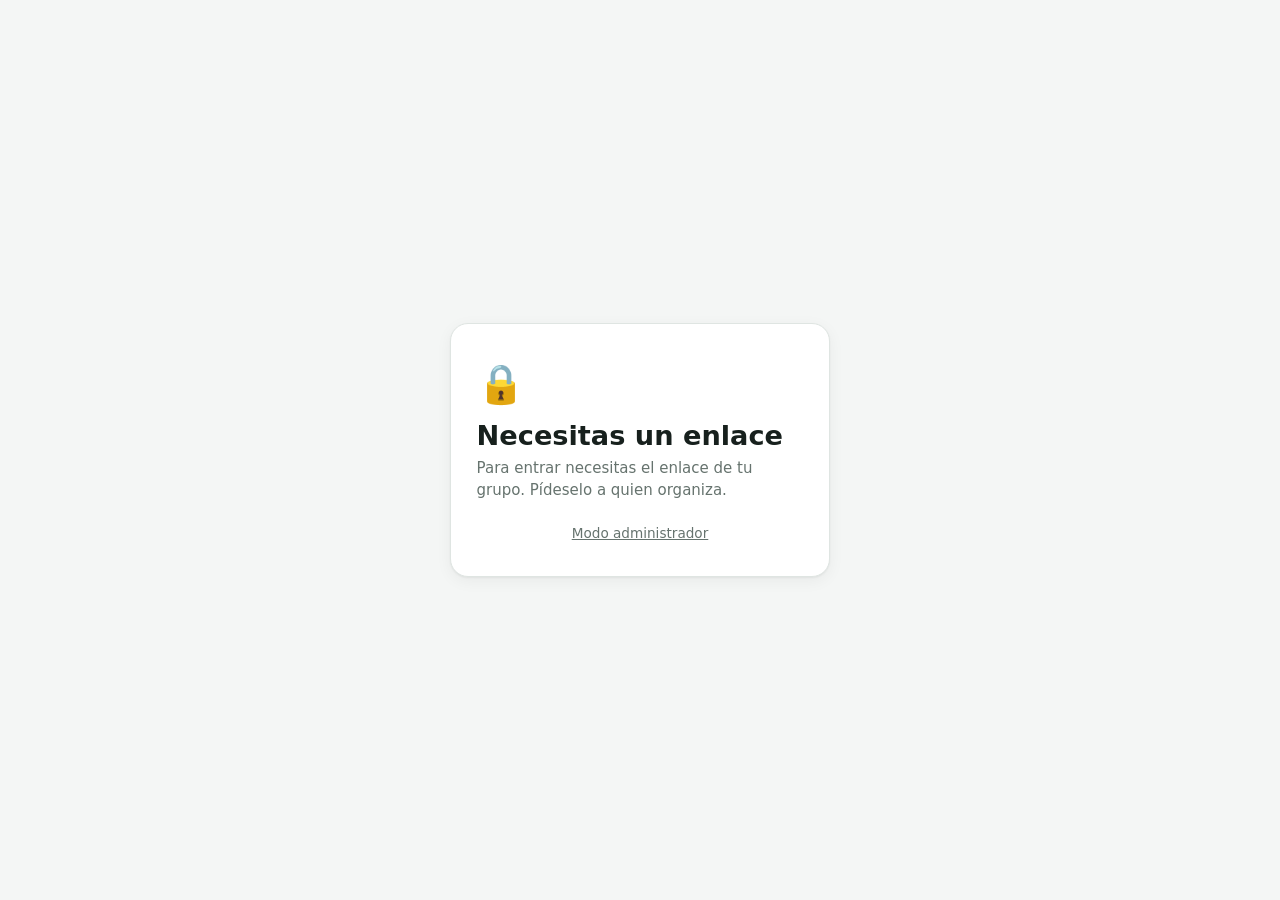
<file: index.html>
<!doctype html>
<html lang="es">
<head>
  <meta charset="utf-8">
  <meta name="viewport" content="width=device-width, initial-scale=1">
  <meta name="robots" content="noindex">
  <title>Quedadas · calendario de amigos</title>
  <meta name="theme-color" content="#0f766e">
  <link rel="icon" href="data:image/svg+xml,<svg xmlns='http://www.w3.org/2000/svg' viewBox='0 0 100 100'><text y='.9em' font-size='90'>📅</text></svg>">
  <link rel="stylesheet" href="styles.css">
  <script src="config.js"></script>
  <script type="module" src="app.js"></script>
</head>
<body>
  <div id="loading" class="loading">Cargando…</div>

  <!-- SIN ENLACE / ENLACE NO VÁLIDO -->
  <section id="gate" class="lobby" hidden>
    <div class="lobby-card">
      <div class="logo" aria-hidden="true">🔒</div>
      <h1 id="gate-title">Necesitas un enlace</h1>
      <p id="gate-text" class="muted">Para entrar necesitas el enlace de tu grupo. Pídeselo a quien organiza.</p>
      <p class="admin-foot"><a id="gate-admin" href="admin.html">Modo administrador</a></p>
    </div>
  </section>

  <!-- LOBBY -->
  <section id="lobby" class="lobby" hidden>
    <form id="lobby-form" class="lobby-card" autocomplete="off">
      <div class="logo" aria-hidden="true">📅</div>
      <h1 class="group-name"></h1>
      <p class="muted">Calendario compartido de disponibilidad</p>

      <label for="lobby-select">¿Quién eres?</label>
      <select id="lobby-select"></select>

      <div id="lobby-new" hidden>
        <label for="lobby-name">Tu nombre</label>
        <input id="lobby-name" maxlength="30" placeholder="p. ej. Marta">
      </div>

      <button id="lobby-enter" type="submit" class="btn primary wide">Entrar</button>
      <p id="lobby-error" class="error" hidden></p>
      <p class="admin-foot"><a class="admin-link" href="admin.html">Modo administrador</a></p>
    </form>
  </section>

  <!-- APP -->
  <main id="app" hidden>
    <header class="topbar">
      <div class="brand">📅 <span class="group-name"></span></div>
      <div class="me">
        Eres <strong id="me-name"></strong> <button id="switch-user" class="link" type="button">Cambiar</button>
        <span class="sep">·</span> <a class="admin-link link" href="admin.html">Admin</a>
      </div>
    </header>

    <section class="toolbar">
      <div class="month-nav">
        <button id="prev" class="btn icon" type="button" aria-label="Mes anterior">‹</button>
        <h2 id="month-label"></h2>
        <button id="next" class="btn icon" type="button" aria-label="Mes siguiente">›</button>
        <button id="today" class="btn" type="button">Hoy</button>
      </div>
    </section>

    <div class="legend">
      <span><i class="sw on"></i>Disponible</span>
      <span><i class="sw off"></i>No disponible</span>
      <span><i class="sw all"></i>Todos pueden</span>
      <span class="hint">Pulsa un hueco para cambiarlo · arrastra con el ratón para marcar varios · pulsa el número del día para ver quién puede</span>
    </div>

    <div class="layout">
      <div class="cal-wrap">
        <div class="weekdays">
          <span>Lun</span><span>Mar</span><span>Mié</span><span>Jue</span><span>Vie</span><span>Sáb</span><span>Dom</span>
        </div>
        <div id="grid" class="grid"></div>
      </div>

      <aside class="side">
        <section class="panel" id="day-panel" hidden>
          <h3 id="day-title"></h3>
          <div id="day-slots"></div>
          <div class="row-btns">
            <button id="day-all" class="btn small" type="button">Todo el día disponible</button>
            <button id="day-none" class="btn small ghost" type="button">Nada</button>
          </div>
        </section>
        <section class="panel">
          <h3>Mejores huecos <small class="muted">(este mes)</small></h3>
          <ol id="best" class="best"></ol>
        </section>
        <section class="panel">
          <h3>Grupo</h3>
          <ul id="people" class="people"></ul>
        </section>
      </aside>
    </div>
  </main>

  <div id="toast" class="toast" role="status" hidden></div>
</body>
</html>
</file>
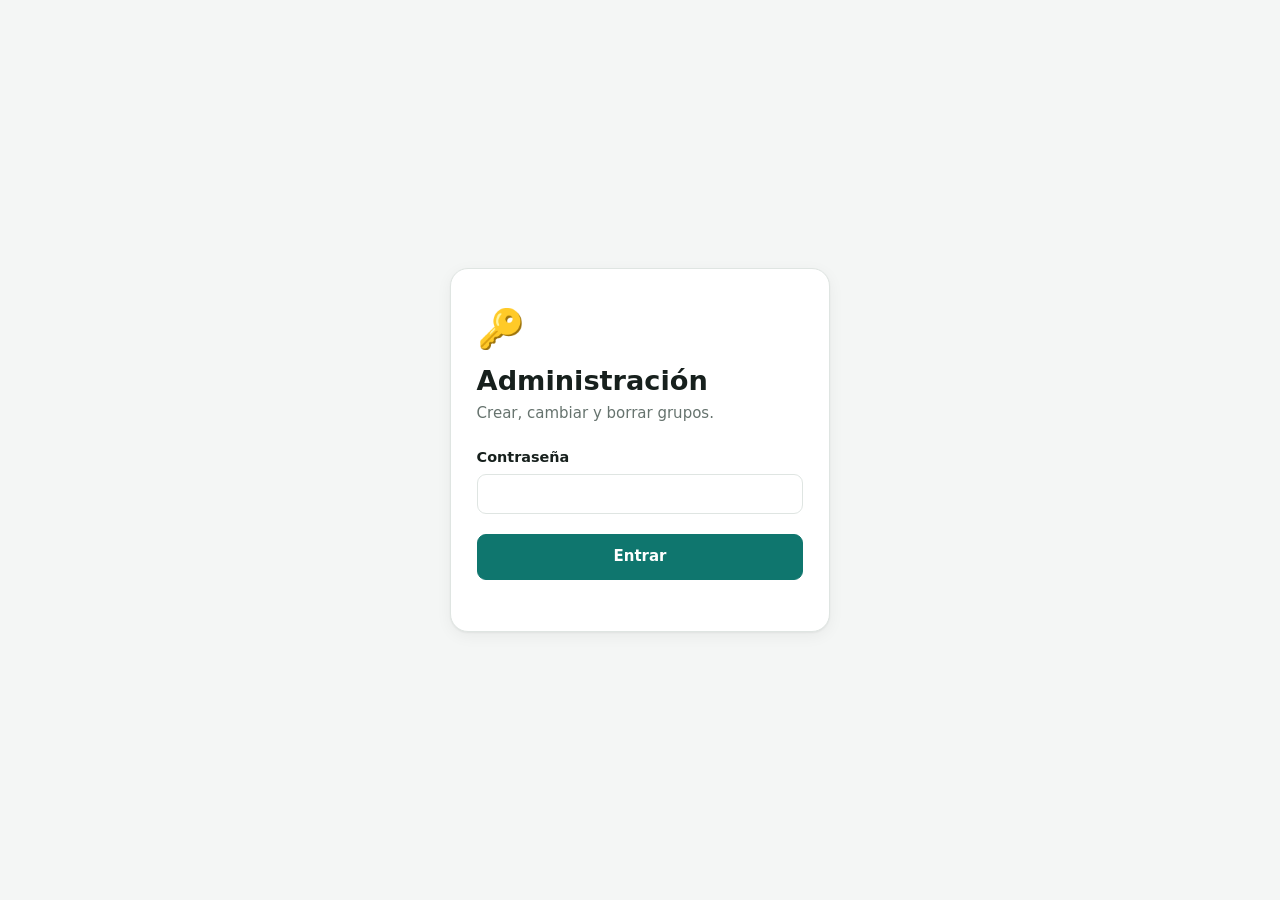
<file: admin.html>
<!doctype html>
<html lang="es">
<head>
  <meta charset="utf-8">
  <meta name="viewport" content="width=device-width, initial-scale=1">
  <meta name="robots" content="noindex">
  <title>Quedadas · administración</title>
  <link rel="icon" href="data:image/svg+xml,<svg xmlns='http://www.w3.org/2000/svg' viewBox='0 0 100 100'><text y='.9em' font-size='90'>🔑</text></svg>">
  <link rel="stylesheet" href="styles.css">
  <script src="config.js"></script>
  <script type="module" src="admin.js"></script>
</head>
<body>
  <!-- LOGIN -->
  <section id="login" class="lobby">
    <form id="login-form" class="lobby-card" autocomplete="off">
      <div class="logo" aria-hidden="true">🔑</div>
      <h1>Administración</h1>
      <p class="muted">Crear, cambiar y borrar grupos.</p>
      <label for="pw">Contraseña</label>
      <input id="pw" type="password" autocomplete="current-password" required>
      <button id="login-btn" type="submit" class="btn primary wide">Entrar</button>
      <p id="login-error" class="error" hidden></p>
      <p class="admin-foot"><a class="back-link" href="./" hidden>← Volver al calendario</a></p>
    </form>
  </section>

  <!-- PANEL -->
  <main id="panel" class="admin" hidden>
    <header class="topbar">
      <div class="brand">🔑 Administración</div>
      <div class="me">
        <a class="back-link link" href="./" hidden>← Volver al calendario</a>
        <span class="sep back-link" hidden>·</span>
        <button id="logout" class="link" type="button">Salir</button>
      </div>
    </header>

    <div id="default-warning" class="warn" hidden>
      <strong>Estás usando la contraseña inicial.</strong> Cámbiala ahora aquí abajo: es pública y cualquiera podría entrar con ella.
    </div>

    <section class="panel">
      <h3>Nuevo grupo</h3>
      <form id="create-form" class="inline-form" autocomplete="off">
        <input id="create-name" maxlength="60" placeholder="Nombre del grupo, p. ej. Rol de los jueves" required>
        <button class="btn primary" type="submit">Crear grupo</button>
      </form>
    </section>

    <section class="panel">
      <h3>Grupos</h3>
      <p class="muted small-text">Cada grupo solo lo ve quien tiene su enlace. Si un enlace se ha compartido de más, usa «Enlace nuevo» y el anterior dejará de funcionar.</p>
      <div id="groups" class="groups"></div>
    </section>

    <section class="panel" id="password-panel">
      <h3>Cambiar contraseña de administrador</h3>
      <form id="pw-form" class="stack-form" autocomplete="off">
        <input id="pw-new" type="password" placeholder="Contraseña nueva" autocomplete="new-password" required>
        <input id="pw-new2" type="password" placeholder="Repite la contraseña nueva" autocomplete="new-password" required>
        <button class="btn" type="submit">Cambiar contraseña</button>
        <p id="pw-msg" class="small-text" hidden></p>
      </form>
    </section>
  </main>

  <!-- Confirmación -->
  <dialog id="confirm-dialog">
    <form method="dialog">
      <h3 id="confirm-title">¿Seguro?</h3>
      <p id="confirm-text"></p>
      <div class="row-btns end">
        <button value="cancel" class="btn ghost">Cancelar</button>
        <button value="ok" id="confirm-ok" class="btn danger-solid">Borrar</button>
      </div>
    </form>
  </dialog>

  <!-- Renombrar -->
  <dialog id="rename-dialog">
    <form id="rename-form" method="dialog">
      <h3>Renombrar grupo</h3>
      <input id="rename-name" maxlength="60" required>
      <div class="row-btns end">
        <button value="cancel" class="btn ghost" type="button" id="rename-cancel">Cancelar</button>
        <button value="ok" class="btn primary" type="submit">Guardar</button>
      </div>
    </form>
  </dialog>

  <div id="toast" class="toast" role="status" hidden></div>
</body>
</html>
</file>
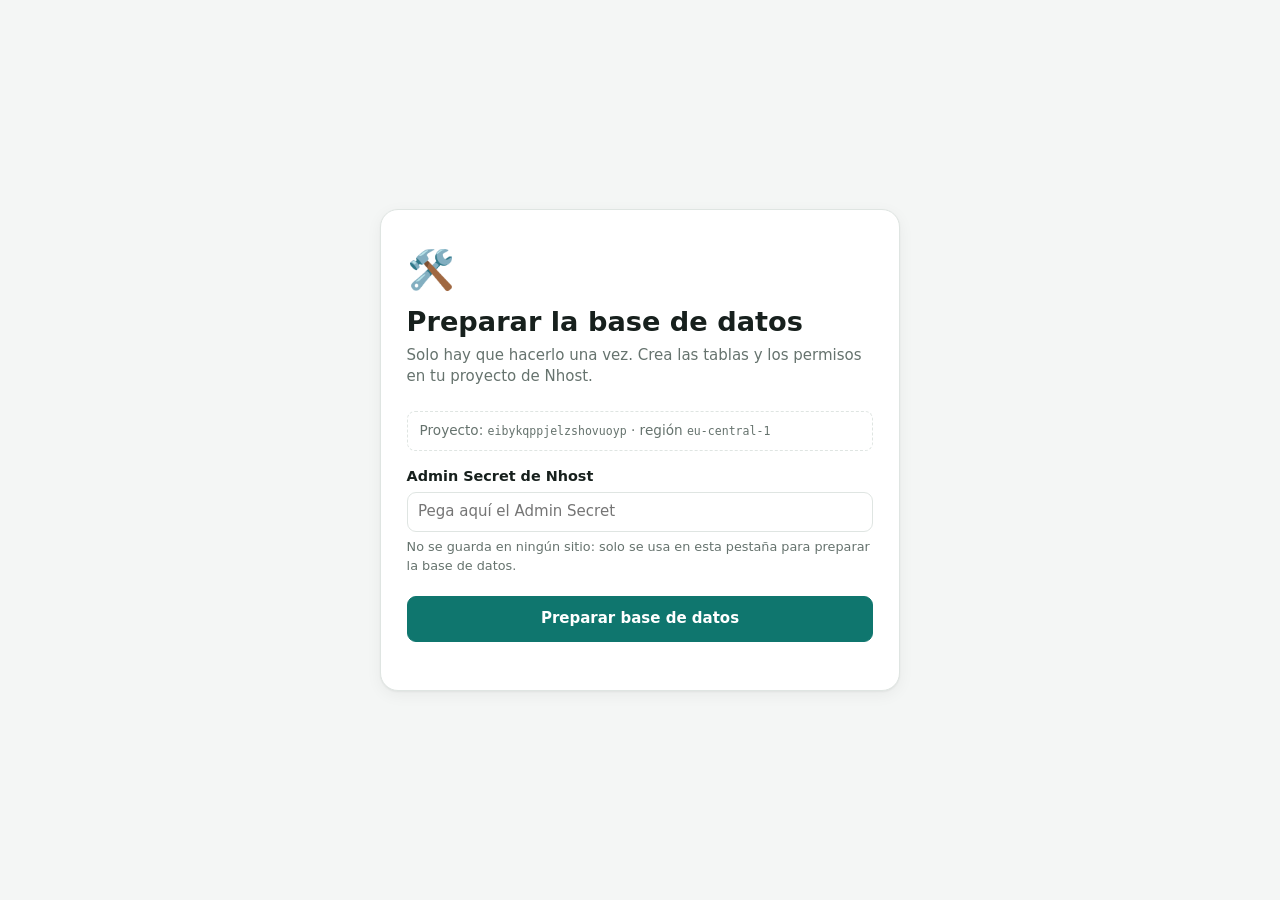
<file: setup.html>
<!doctype html>
<html lang="es">
<head>
  <meta charset="utf-8">
  <meta name="viewport" content="width=device-width, initial-scale=1">
  <meta name="robots" content="noindex">
  <title>Quedadas · preparar base de datos</title>
  <link rel="icon" href="data:image/svg+xml,<svg xmlns='http://www.w3.org/2000/svg' viewBox='0 0 100 100'><text y='.9em' font-size='90'>🛠️</text></svg>">
  <link rel="stylesheet" href="styles.css">
  <style>
    .setup-log { list-style: none; padding: 0; margin: 1rem 0 0; font-size: .9rem; }
    .setup-log li { padding: .25rem 0; border-top: 1px solid var(--line); }
    .setup-log li.ok::before { content: "✅ "; }
    .setup-log li.err::before { content: "❌ "; }
    .setup-log li.info::before { content: "⏳ "; }
    .done { background: var(--on-bg); color: var(--on-ink); padding: .8rem 1rem; border-radius: 10px; margin-top: 1rem; }
    code { font-size: .85em; word-break: break-all; }
  </style>
  <script src="config.js"></script>
  <script type="module" src="setup.js"></script>
</head>
<body>
  <section class="lobby">
    <form id="setup-form" class="lobby-card" style="width:min(520px,100%)" autocomplete="off">
      <div class="logo" aria-hidden="true">🛠️</div>
      <h1>Preparar la base de datos</h1>
      <p class="muted">Solo hay que hacerlo una vez. Crea las tablas y los permisos en tu proyecto de Nhost.</p>
      <p id="target" class="note"></p>

      <label for="secret">Admin Secret de Nhost</label>
      <input id="secret" type="password" placeholder="Pega aquí el Admin Secret" required>
      <p class="muted" style="font-size:.8rem;margin:.4rem 0 0">No se guarda en ningún sitio: solo se usa en esta pestaña para preparar la base de datos.</p>

      <button id="go" type="submit" class="btn primary wide">Preparar base de datos</button>
      <ul id="log" class="setup-log"></ul>
      <div id="done" class="done" hidden>
        <strong>¡Listo!</strong> Ya puedes cerrar esta página y abrir <a href="./">la app</a>.
      </div>
    </form>
  </section>
</body>
</html>
</file>
<file: styles.css>
:root {
  --bg: #f4f6f5;
  --card: #ffffff;
  --ink: #17201d;
  --muted: #66736e;
  --line: #dfe5e2;
  --brand: #0f766e;
  --on: #16a34a;
  --on-bg: #dcfce7;
  --on-ink: #14532d;
  --off: #dc2626;
  --off-bg: #fee2e2;
  --off-ink: #7f1d1d;
  --all: #eab308;
  --tag: #0f766e;
  --radius: 12px;
  --shadow: 0 1px 2px rgb(0 0 0 / .05), 0 4px 16px rgb(0 0 0 / .05);
  color-scheme: light dark;
}
@media (prefers-color-scheme: dark) {
  :root {
    --bg: #0e1412;
    --card: #161e1b;
    --ink: #e6ece9;
    --muted: #93a19b;
    --line: #2a3531;
    --on-bg: #14532d;
    --on-ink: #dcfce7;
    --off-bg: #5b1717;
    --off-ink: #fee2e2;
    --shadow: none;
  }
}

* { box-sizing: border-box; }
html, body { margin: 0; }
body {
  font: 15px/1.45 system-ui, -apple-system, "Segoe UI", Roboto, sans-serif;
  background: var(--bg);
  color: var(--ink);
  -webkit-tap-highlight-color: transparent;
}
[hidden] { display: none !important; }
button, input, select { font: inherit; color: inherit; }
h1, h2, h3 { margin: 0; }
.muted { color: var(--muted); }
.error { color: var(--off); margin: .5rem 0 0; font-size: .9rem; }
.note { color: var(--muted); font-size: .85rem; margin: 1rem 0 0; padding: .6rem .75rem; border: 1px dashed var(--line); border-radius: 8px; }

.loading { display: grid; place-items: center; min-height: 100vh; color: var(--muted); padding: 1rem; text-align: center; }

/* ------------------------------------------------------------ botones */
.btn {
  border: 1px solid var(--line);
  background: var(--card);
  border-radius: 9px;
  padding: .45rem .8rem;
  cursor: pointer;
  white-space: nowrap;
}
.btn:hover:not(:disabled) { border-color: var(--muted); }
.btn:disabled { opacity: .45; cursor: not-allowed; }
.btn.primary { background: var(--brand); border-color: var(--brand); color: #fff; font-weight: 600; }
.btn.ghost { background: transparent; }
.btn.danger { color: var(--off); }
.btn.danger-solid { background: var(--off); border-color: var(--off); color: #fff; font-weight: 600; }
.btn.icon { width: 2.2rem; padding: .3rem; font-size: 1.25rem; line-height: 1; }
.btn.small { padding: .3rem .6rem; font-size: .85rem; }
.btn.wide { width: 100%; margin-top: 1.25rem; padding: .7rem; }
.link { background: none; border: 0; padding: 0; color: var(--brand); cursor: pointer; text-decoration: underline; text-underline-offset: 2px; }
select, input {
  border: 1px solid var(--line);
  border-radius: 9px;
  padding: .5rem .65rem;
  background: var(--card);
  width: 100%;
}
select:focus, input:focus, button:focus-visible { outline: 2px solid var(--brand); outline-offset: 1px; }

/* -------------------------------------------------------------- lobby */
.lobby { min-height: 100vh; display: grid; place-items: center; padding: 1.25rem; }
.lobby-card {
  width: min(380px, 100%);
  background: var(--card);
  border: 1px solid var(--line);
  border-radius: 18px;
  padding: 2rem 1.6rem;
  box-shadow: var(--shadow);
}
.lobby-card .logo { font-size: 2.4rem; }
.lobby-card h1 { font-size: 1.7rem; margin-top: .25rem; }
.lobby-card p.muted { margin: .2rem 0 1.4rem; }
.lobby-card label { display: block; font-weight: 600; margin: .9rem 0 .35rem; font-size: .9rem; }

/* ---------------------------------------------------------------- app */
main { max-width: 1280px; margin: 0 auto; padding: 0 1rem 2rem; }
.topbar { display: flex; align-items: center; justify-content: space-between; gap: 1rem; padding: .9rem 0; flex-wrap: wrap; }
.brand { font-weight: 700; font-size: 1.15rem; }
.me { color: var(--muted); }
.me strong { color: var(--ink); }

.toolbar {
  display: flex; align-items: center; justify-content: space-between; gap: .75rem 1.5rem; flex-wrap: wrap;
  background: var(--card); border: 1px solid var(--line); border-radius: var(--radius);
  padding: .7rem .9rem; box-shadow: var(--shadow);
  border-left: 5px solid var(--tag);
}
.tag-picker { display: flex; align-items: center; gap: .5rem; flex-wrap: wrap; }
.tag-picker > label { font-weight: 600; }
.tag-select-wrap { position: relative; min-width: 170px; }
.tag-select-wrap select { padding-left: 1.8rem; font-weight: 600; }
.tag-dot { position: absolute; left: .65rem; top: 50%; translate: 0 -50%; width: .7rem; height: .7rem; border-radius: 50%; pointer-events: none; }
.month-nav { display: flex; align-items: center; gap: .4rem; }
.month-nav h2 { font-size: 1.1rem; min-width: 9.5rem; text-align: center; text-transform: capitalize; }

.legend { display: flex; gap: .4rem 1.1rem; flex-wrap: wrap; align-items: center; font-size: .85rem; color: var(--muted); margin: .8rem .2rem; }
.legend span { display: inline-flex; align-items: center; gap: .35rem; }
.sw { width: .9rem; height: .9rem; border-radius: 4px; display: inline-block; }
.sw.on { background: var(--on); }
.sw.off { background: var(--off); }
.sw.all { background: var(--on); box-shadow: 0 0 0 2px var(--all); }
.legend .hint { flex-basis: 100%; font-size: .8rem; }

.layout { display: grid; grid-template-columns: minmax(0, 1fr) 300px; gap: 1rem; align-items: start; }
@media (max-width: 900px) { .layout { grid-template-columns: 1fr; } }

/* ----------------------------------------------------------- calendario */
.cal-wrap { background: var(--card); border: 1px solid var(--line); border-radius: var(--radius); padding: .6rem; box-shadow: var(--shadow); }
.weekdays, .grid { display: grid; grid-template-columns: repeat(7, minmax(0, 1fr)); gap: 5px; }
.weekdays span { text-align: center; font-size: .78rem; font-weight: 600; color: var(--muted); padding: .2rem 0 .35rem; text-transform: uppercase; letter-spacing: .03em; }
.grid { user-select: none; -webkit-user-select: none; }

.day {
  border: 1px solid var(--line);
  border-radius: 9px;
  padding: 3px;
  display: flex; flex-direction: column; gap: 3px;
  min-width: 0;
  background: var(--card);
}
.day.other { opacity: .45; }
.day.past .slot { filter: saturate(.6); opacity: .6; }
.day.today { border-color: var(--brand); box-shadow: inset 0 0 0 1px var(--brand); }
.day.selected { border-color: var(--tag); box-shadow: inset 0 0 0 2px var(--tag); }

.day-num {
  align-self: flex-start;
  background: none; border: 0; cursor: pointer;
  font-weight: 700; font-size: .85rem; padding: 0 .3rem; border-radius: 6px; line-height: 1.5;
}
.day-num:hover { background: var(--bg); }
.day.today .day-num { background: var(--brand); color: #fff; }

.slot {
  display: flex; align-items: center; justify-content: space-between; gap: 2px;
  border: 0; border-radius: 6px; cursor: pointer;
  padding: 3px 6px; min-height: 26px; font-size: .78rem; font-weight: 600;
  transition: background-color .12s, transform .06s;
}
.slot:active { transform: scale(.97); }
.slot.off { background: var(--off-bg); color: var(--off-ink); }
.slot.on { background: var(--on); color: #fff; }
@media (hover: hover) {
  .slot.off:hover { background: color-mix(in srgb, var(--off-bg) 75%, var(--off)); }
  .slot.on:hover { background: color-mix(in srgb, var(--on) 85%, #000); }
}
.slot.all { box-shadow: inset 0 0 0 2px var(--all); }
.slot .sl { display: none; }
.slot .cnt { font-size: .7rem; font-weight: 500; opacity: .85; font-variant-numeric: tabular-nums; }

/* Pantallas estrechas: letras M/T/N y huecos más compactos */
@media (max-width: 700px) {
  .slot .sl-long { display: none; }
  .slot .sl { display: inline; }
  .slot { padding: 2px 4px; min-height: 30px; }
  .grid, .weekdays { gap: 3px; }
  .day { padding: 2px; }
  .cal-wrap { padding: .35rem; }
  main { padding: 0 .5rem 2rem; }
}
@media (max-width: 420px) {
  .slot { justify-content: center; }
  .slot .cnt { display: none; }
  .slot.all::after { content: "★"; font-size: .6rem; margin-left: 1px; }
}

.empty { text-align: center; padding: 3rem 1rem; color: var(--muted); }

/* ------------------------------------------------------------- lateral */
.side { display: flex; flex-direction: column; gap: 1rem; }
.panel { background: var(--card); border: 1px solid var(--line); border-radius: var(--radius); padding: .9rem 1rem; box-shadow: var(--shadow); }
.panel h3 { font-size: 1rem; margin-bottom: .6rem; }
.panel h3 small { font-weight: 400; }
#day-title::first-letter { text-transform: uppercase; }

.day-slot { display: flex; gap: .6rem; align-items: flex-start; padding: .45rem 0; border-top: 1px solid var(--line); }
.day-slot:first-child { border-top: 0; }
.pill { border: 0; border-radius: 999px; padding: .25rem .7rem; font-weight: 600; font-size: .82rem; cursor: pointer; min-width: 5.2rem; }
.pill.on { background: var(--on); color: #fff; }
.pill.off { background: var(--off-bg); color: var(--off-ink); }
.who { display: flex; flex-wrap: wrap; gap: .3rem; }
.chip { font-size: .78rem; padding: .1rem .5rem; border-radius: 999px; }
.chip.yes { background: var(--on-bg); color: var(--on-ink); }
.chip.no { background: var(--bg); color: var(--muted); text-decoration: line-through; text-decoration-color: color-mix(in srgb, var(--muted) 50%, transparent); }
.row-btns { display: flex; gap: .5rem; margin-top: .7rem; flex-wrap: wrap; }
.row-btns.end { justify-content: flex-end; }

.best { list-style: none; margin: 0; padding: 0; display: flex; flex-direction: column; gap: .55rem; }
.best li { display: grid; grid-template-columns: 1fr auto; gap: 0 .5rem; align-items: center; }
.best li.plain { display: block; }
.best .when { text-decoration: none; color: var(--ink); font-weight: 600; text-align: left; }
.best .when:hover { color: var(--brand); }
.best .names { grid-column: 1 / -1; font-size: .8rem; }
.badge { background: var(--on-bg); color: var(--on-ink); font-size: .75rem; font-weight: 700; border-radius: 999px; padding: .05rem .5rem; }
.best li.all .badge { background: var(--all); color: #422006; }

.people { list-style: none; margin: 0; padding: 0; }
.people li { display: flex; justify-content: space-between; gap: .5rem; padding: .35rem 0; border-top: 1px solid var(--line); font-size: .9rem; }
.people li:first-child { border-top: 0; }
.people li.me { font-weight: 600; }

/* ---------------------------------------------------------------- admin */
.admin-foot { margin: 1.2rem 0 0; text-align: center; font-size: .85rem; }
.admin-foot a, .me a { color: var(--muted); }
.sep { color: var(--muted); margin: 0 .2rem; }
.small-text { font-size: .85rem; }
.ok-text { color: var(--on); }
main.admin { max-width: 760px; display: flex; flex-direction: column; gap: 1rem; }
.warn { background: #fef3c7; color: #78350f; border: 1px solid #fcd34d; border-radius: var(--radius); padding: .8rem 1rem; }
.inline-form { display: flex; gap: .5rem; flex-wrap: wrap; }
.inline-form input { flex: 1 1 220px; width: auto; }
.stack-form { display: flex; flex-direction: column; gap: .5rem; max-width: 360px; }
.stack-form .btn { align-self: flex-start; }
.groups { display: flex; flex-direction: column; gap: .8rem; margin-top: .6rem; }
.group-card { border: 1px solid var(--line); border-radius: 10px; padding: .8rem .9rem; }
.group-head { display: flex; justify-content: space-between; align-items: baseline; gap: .5rem; margin-bottom: .5rem; }
.group-head h4 { margin: 0; font-size: 1.05rem; }
.link-row { display: flex; gap: .4rem; flex-wrap: wrap; }
.link-row input { flex: 1 1 260px; width: auto; font-size: .82rem; color: var(--muted); }
a.btn { text-decoration: none; display: inline-flex; align-items: center; color: inherit; }
.admin-people { margin-top: .6rem; border-top: 1px solid var(--line); }
.danger-link { color: var(--off); }

/* ------------------------------------------------------------- diálogos */
dialog {
  border: 1px solid var(--line); border-radius: 16px; padding: 1.3rem 1.4rem;
  width: min(380px, calc(100% - 2rem)); background: var(--card); color: var(--ink);
}
dialog::backdrop { background: rgb(0 0 0 / .35); }
dialog h3 { margin-bottom: .5rem; }
dialog input { margin-top: .4rem; }
dialog label { display: block; font-weight: 600; font-size: .9rem; margin: .8rem 0 .35rem; }
.swatches { display: flex; gap: .45rem; flex-wrap: wrap; }
.swatches input { position: absolute; opacity: 0; pointer-events: none; }
.swatches label { width: 1.9rem; height: 1.9rem; border-radius: 50%; margin: 0; cursor: pointer; border: 3px solid transparent; }
.swatches input:checked + label { border-color: var(--card); box-shadow: 0 0 0 2px var(--ink); }
.swatches input:focus-visible + label { outline: 2px solid var(--brand); outline-offset: 2px; }

.toast {
  position: fixed; left: 50%; bottom: 1.2rem; translate: -50% 0;
  background: var(--ink); color: var(--bg); padding: .6rem 1rem; border-radius: 10px; font-size: .9rem; z-index: 10;
}
</file>
